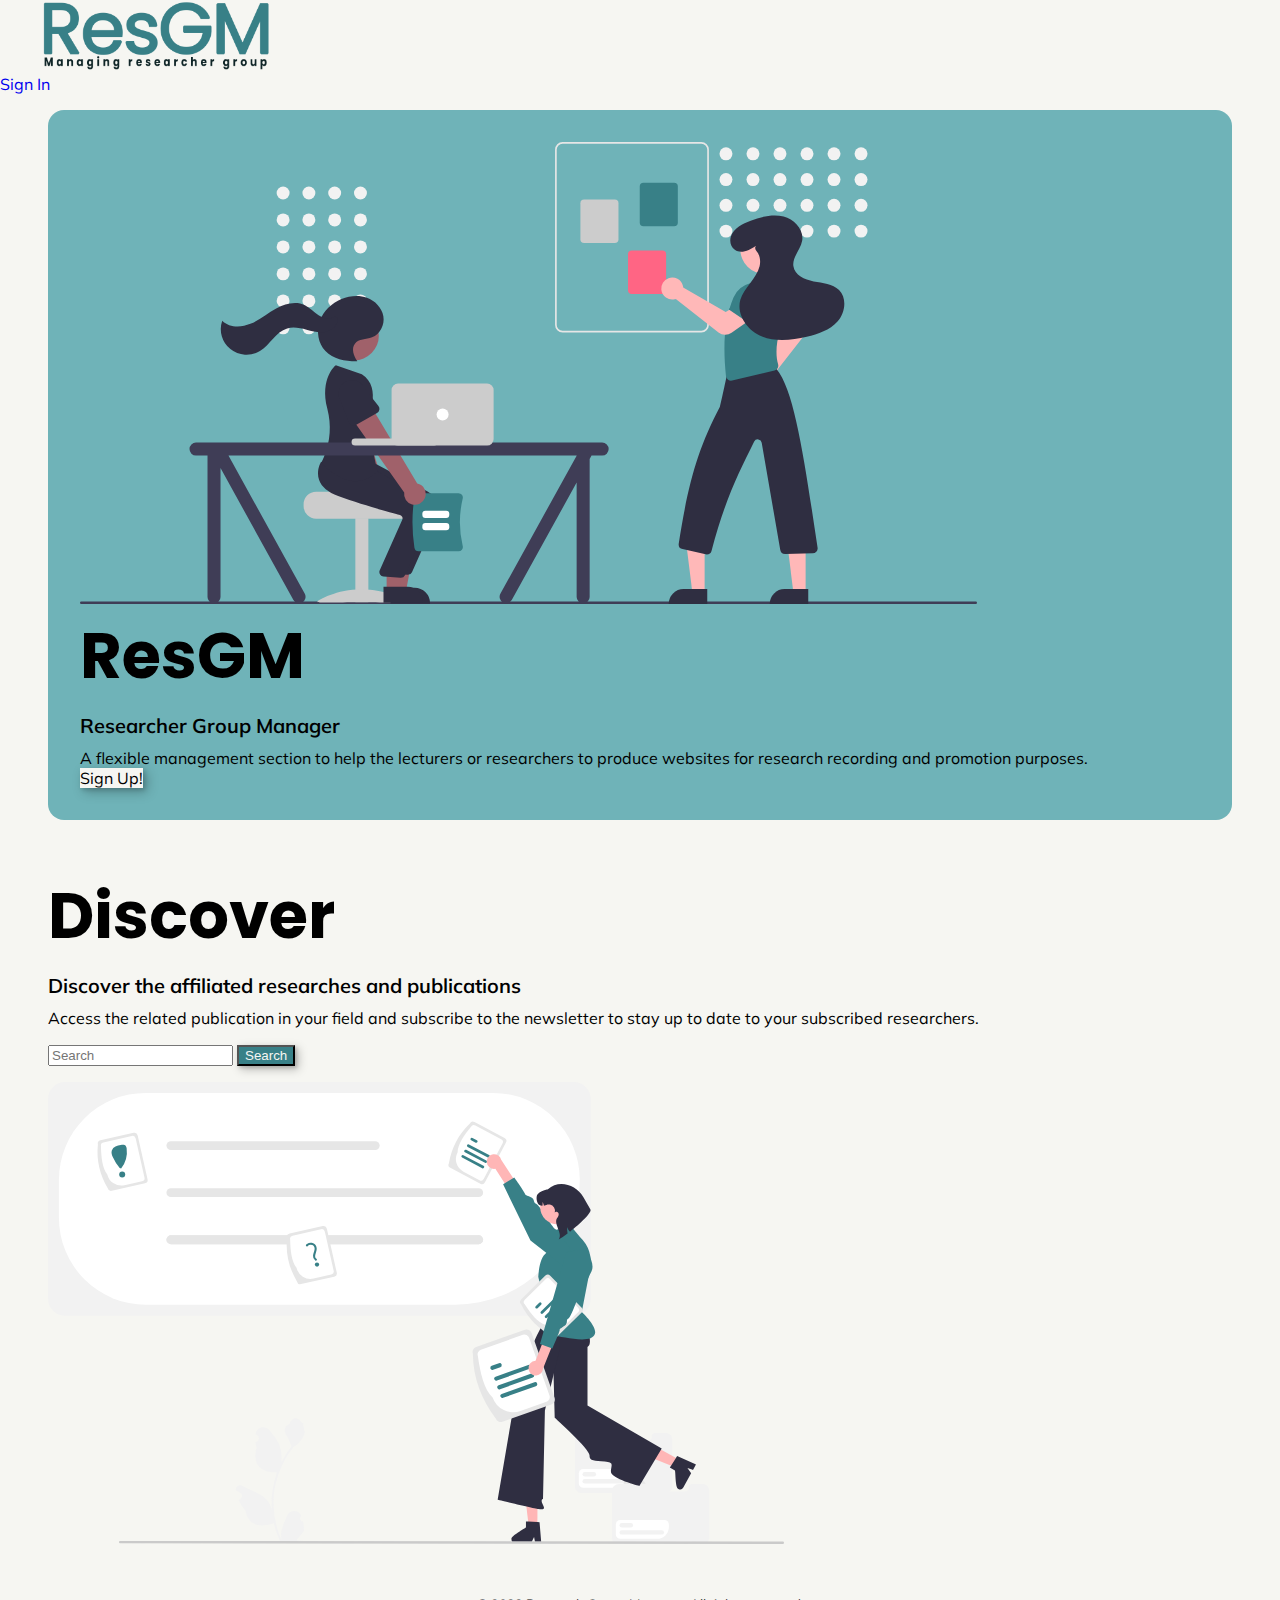
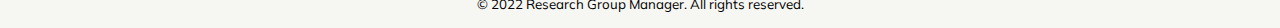
<file: index.html>
<!DOCTYPE html>
<html lang="en">
  <head>
    <meta charset="UTF-8" />
    <meta name="viewport" content="width=device-width, initial-scale=1.0" />
    <title>ResGM | Research Group Manager</title>
    <!-- Bootstrap Style v5 -->
    <link
      href="https://cdn.jsdelivr.net/npm/bootstrap@5.1.3/dist/css/bootstrap.min.css"
      rel="stylesheet"
      integrity="sha384-1BmE4kWBq78iYhFldvKuhfTAU6auU8tT94WrHftjDbrCEXSU1oBoqyl2QvZ6jIW3"
      crossorigin="anonymous"
    />
    <!-- Custom Style -->
    <link rel="stylesheet" href="css/style.css" />
  </head>
  <body>
    <!-- Navbar -->
    <nav class="navbar navbar-expand-lg">
      <div class="container-fluid mt-1 mb-1">
        <img
          src="images/resgm-logo-2.png"
          alt="resgm-logo"
          width="auto"
          height="70"
          class="d-inline-block align-text-top mt-1 mb-1 nav_logo"
        />
        <div class="ms-auto d-lg-flex container_signin">
          <a class="btn btn_signin" href="login.html">Sign In</a>
        </div>
      </div>
    </nav>
    <!-- Navbar End -->

    <!-- About Section -->
    <section id="section_about" class="section_about">
      <div class="row">
        <div class="col container_image">
          <img class="img-fluid" src="images/undraw_teamwork_hpdk.svg" />
        </div>
        <div class="col-md-5 container_details">
          <div class="section_title">ResGM</div>
          <div class="section_subtitle">Researcher Group Manager</div>
          <div class="section_desc">
            A flexible management section to help the lecturers or researchers
            to produce websites for research recording and promotion purposes.
          </div>
          <a class="btn btn_light" href="signup.html">Sign Up!</a>
        </div>
      </div>
    </section>
    <!-- About Section End -->

    <!-- Publication Section -->
    <section id="section_publication" class="section_publication">
      <div class="row">
        <div class="col-md-6 container_details">
          <div class="section_title">Discover</div>
          <div class="section_subtitle">
            Discover the affiliated researches and publications
          </div>
          <div class="section_desc">
            Access the related publication in your field and subscribe to the
            newsletter to stay up to date to your subscribed researchers.
          </div>
          <div class="section_search">
            <form class="d-flex">
              <input
                class="form-control me-2"
                type="search"
                placeholder="Search"
                aria-label="Search"
              />
              <button class="btn btn_dark" type="submit">Search</button>
            </form>
          </div>
        </div>
        <div class="col-md-6 container_image">
          <img class="img-fluid" src="images/undraw_researching_re_fuod.svg" />
        </div>
      </div>
    </section>
    <!-- Publication Section End -->

    <!-- Footer -->
    <footer>
      <small>© 2022 Research Group Manager. All rights reserved.</small>
    </footer>
    <!-- Footer End -->
    <script
      src="https://cdn.jsdelivr.net/npm/bootstrap@5.1.3/dist/js/bootstrap.bundle.min.js"
      integrity="sha384-ka7Sk0Gln4gmtz2MlQnikT1wXgYsOg+OMhuP+IlRH9sENBO0LRn5q+8nbTov4+1p"
      crossorigin="anonymous"
    ></script>
  </body>
</html>
</file>
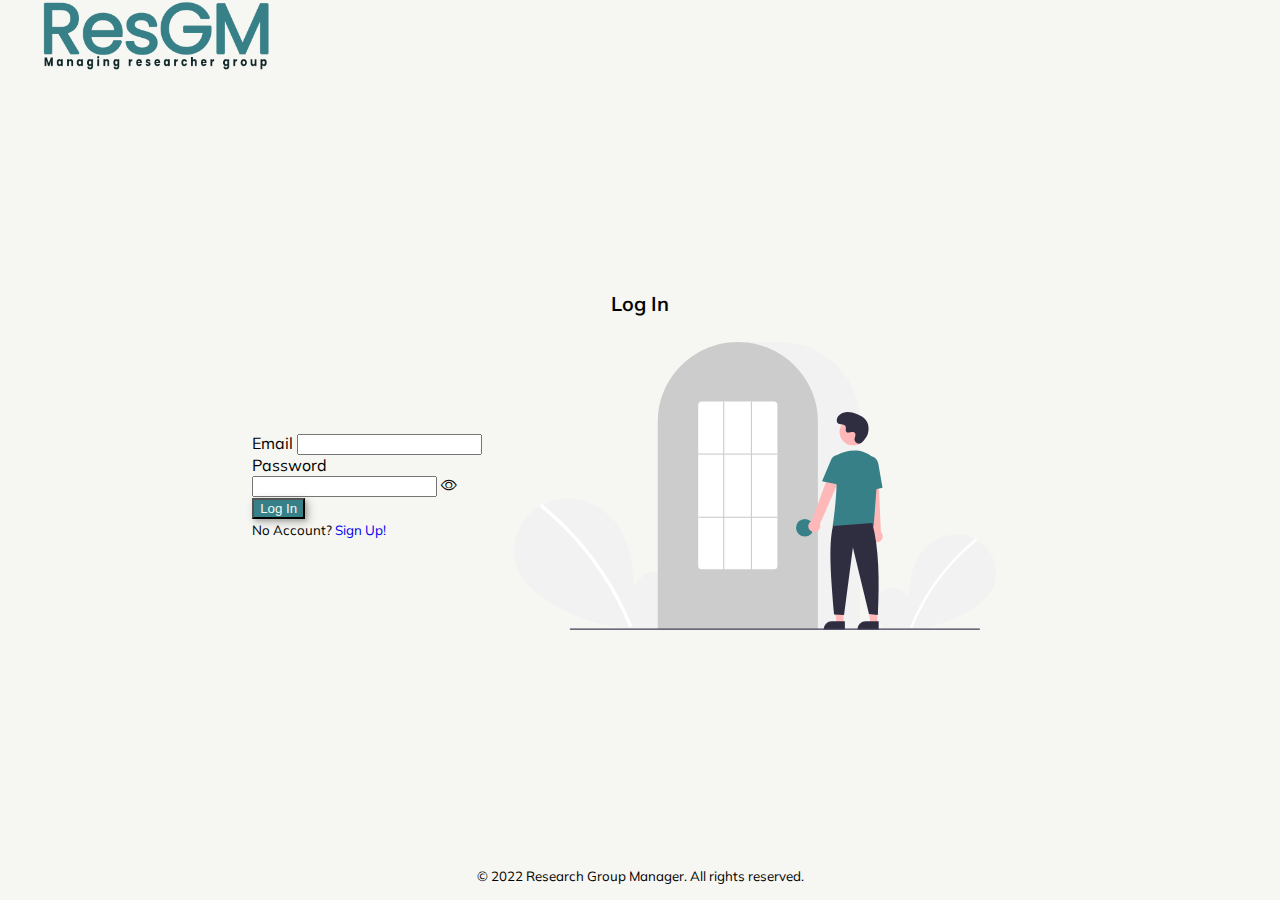
<file: login.html>
<!DOCTYPE html>
<html lang="en">
  <head>
    <meta charset="UTF-8" />
    <meta name="viewport" content="width=device-width, initial-scale=1.0" />
    <title>Login to ResGM | Research Group Manager</title>
    <!-- Bootstrap Style v5 -->
    <link
      href="https://cdn.jsdelivr.net/npm/bootstrap@5.1.3/dist/css/bootstrap.min.css"
      rel="stylesheet"
      integrity="sha384-1BmE4kWBq78iYhFldvKuhfTAU6auU8tT94WrHftjDbrCEXSU1oBoqyl2QvZ6jIW3"
      crossorigin="anonymous"
    />
    <link
      rel="stylesheet"
      href="https://cdn.jsdelivr.net/npm/bootstrap-icons@1.8.1/font/bootstrap-icons.css"
    />
    <!-- Custom Style -->
    <link rel="stylesheet" href="css/style.css" />
  </head>
  <body>
    <!-- Navbar -->
    <nav class="navbar navbar-expand-lg">
      <div class="container-fluid mt-1 mb-1">
        <img
          src="images/resgm-logo-2.png"
          alt="resgm-logo"
          width="auto"
          height="70"
          class="d-inline-block align-text-top mt-1 mb-1 nav_logo"
        />
      </div>
    </nav>
    <!-- Navbar End -->

    <!-- Login Section -->
    <section id="section_login" class="section_login">
      <div class="section_subtitle">Log In</div>
      <div class="container_login">
        <form>
          <div class="mb-3">
            <label for="email" class="form-label">Email</label>
            <input
              type="email"
              class="form-control"
              id="email"
              aria-describedby="emailHelp"
            />
          </div>
          <label for="password" class="form-label">Password</label>
          <div class="input-group mb-3">
            <input
              type="password"
              class="form-control"
              aria-label="Password"
              aria-describedby="basic-addon1"
            />
            <span class="input-group-text" id="basic-addon1"
              ><i class="bi bi-eye"></i
            ></span>
          </div>
          <div class="d-grid">
            <button type="submit" class="btn btn_dark">Log In</button>
          </div>
          <div>
            <small>No Account? <a href="signup.html">Sign Up!</a></small>
          </div>
        </form>
        <img class="img-fluid" src="images/undraw_login_re_4vu2.svg" />
      </div>
    </section>
    <!-- Login Section End -->

    <!-- Footer -->
    <footer>
      <small>© 2022 Research Group Manager. All rights reserved.</small>
    </footer>
    <!-- Footer End -->
    <script
      src="https://cdn.jsdelivr.net/npm/bootstrap@5.1.3/dist/js/bootstrap.bundle.min.js"
      integrity="sha384-ka7Sk0Gln4gmtz2MlQnikT1wXgYsOg+OMhuP+IlRH9sENBO0LRn5q+8nbTov4+1p"
      crossorigin="anonymous"
    ></script>
  </body>
</html>
</file>
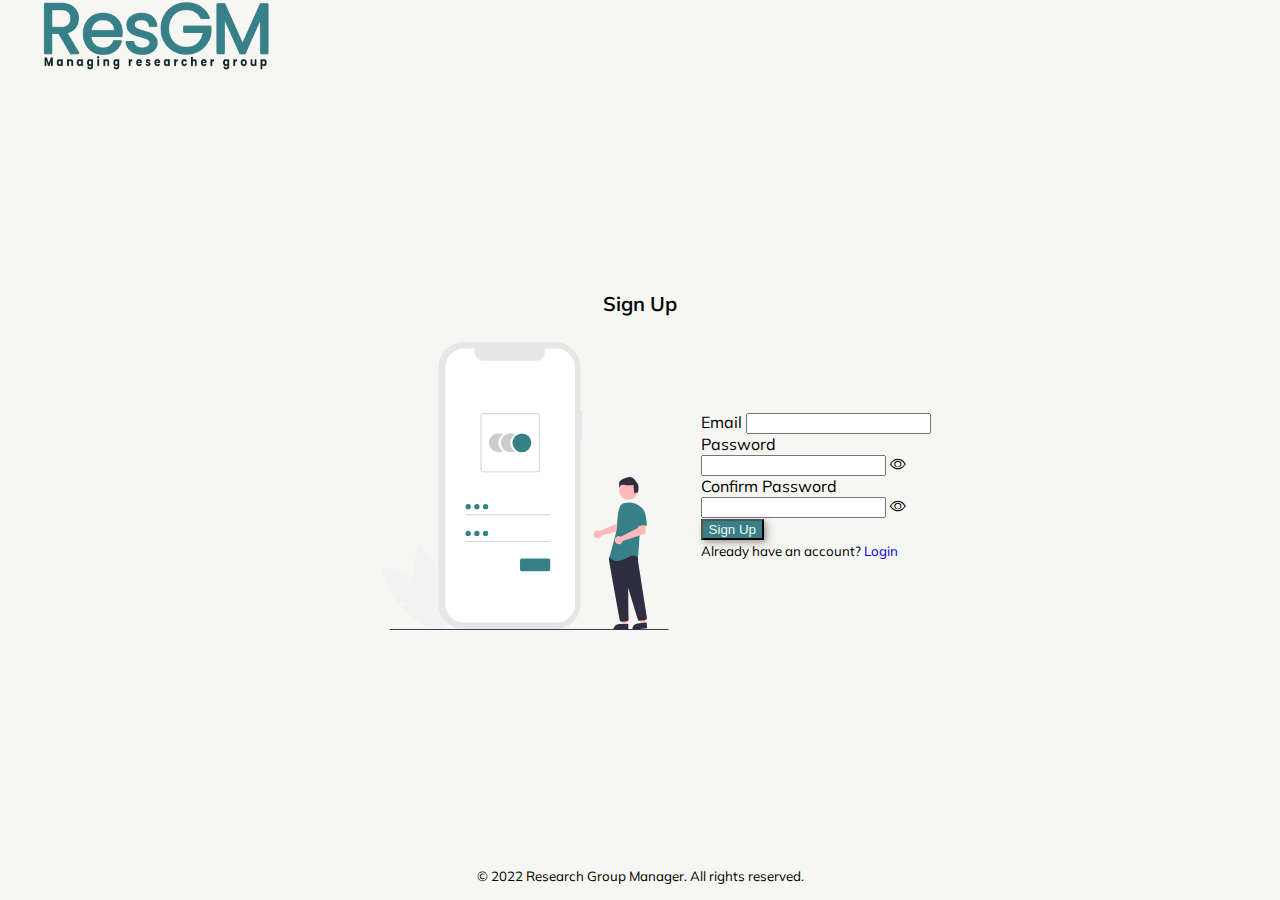
<file: signup.html>
<!DOCTYPE html>
<html lang="en">
  <head>
    <meta charset="UTF-8" />
    <meta name="viewport" content="width=device-width, initial-scale=1.0" />
    <title>Join ResGM | Research Group Manager</title>
    <!-- Bootstrap Style v5 -->
    <link
      href="https://cdn.jsdelivr.net/npm/bootstrap@5.1.3/dist/css/bootstrap.min.css"
      rel="stylesheet"
      integrity="sha384-1BmE4kWBq78iYhFldvKuhfTAU6auU8tT94WrHftjDbrCEXSU1oBoqyl2QvZ6jIW3"
      crossorigin="anonymous"
    />
    <link
      rel="stylesheet"
      href="https://cdn.jsdelivr.net/npm/bootstrap-icons@1.8.1/font/bootstrap-icons.css"
    />
    <!-- Custom Style -->
    <link rel="stylesheet" href="css/style.css" />
  </head>
  <body>
    <!-- Navbar -->
    <nav class="navbar navbar-expand-lg">
      <div class="container-fluid mt-1 mb-1">
        <img
          src="images/resgm-logo-2.png"
          alt="resgm-logo"
          width="auto"
          height="70"
          class="d-inline-block align-text-top mt-1 mb-1 nav_logo"
        />
      </div>
    </nav>
    <!-- Navbar End -->

    <!-- Login Section -->
    <section id="section_login" class="section_login">
      <div class="section_subtitle">Sign Up</div>
      <div class="container_login">
        <img class="img-fluid" src="images/undraw_access_account_re_8spm.svg" />
        <form>
          <div class="mb-3">
            <label for="email" class="form-label">Email</label>
            <input
              type="email"
              class="form-control"
              id="email"
              aria-describedby="emailHelp"
            />
          </div>
          <label for="password" class="form-label">Password</label>
          <div class="input-group mb-3">
            <input
              type="password"
              class="form-control"
              aria-label="Password"
              aria-describedby="basic-addon1"
            />
            <span class="input-group-text" id="basic-addon1"
              ><i class="bi bi-eye"></i
            ></span>
          </div>
          <label for="password" class="form-label">Confirm Password</label>
          <div class="input-group mb-3">
            <input
              type="password"
              class="form-control"
              aria-label="Password"
              aria-describedby="basic-addon1"
            />
            <span class="input-group-text" id="basic-addon1"
              ><i class="bi bi-eye"></i
            ></span>
          </div>
          <div class="d-grid">
            <button type="submit" class="btn btn_dark">Sign Up</button>
          </div>
          <div>
            <small
              >Already have an account? <a href="login.html">Login</a></small
            >
          </div>
        </form>
      </div>
    </section>
    <!-- Login Section End -->

    <!-- Footer -->
    <footer>
      <small>© 2022 Research Group Manager. All rights reserved.</small>
    </footer>
    <!-- Footer End -->

    <script
      src="https://cdn.jsdelivr.net/npm/bootstrap@5.1.3/dist/js/bootstrap.bundle.min.js"
      integrity="sha384-ka7Sk0Gln4gmtz2MlQnikT1wXgYsOg+OMhuP+IlRH9sENBO0LRn5q+8nbTov4+1p"
      crossorigin="anonymous"
    ></script>
  </body>
</html>
</file>
<file: css/style.css>
@import url('https://fonts.googleapis.com/css2?family=Mulish:wght@500&family=Poppins:wght@500&display=swap');

*,
::before,
::after {
    box-sizing: border-box;
}

:root {

    --nav-width: 68px;
    --header-height: 3rem;
    --ff-title: 'Poppins', sans-serif;
    --ff-primary: 'Mulish', sans-serif;
    --ff-secondary: 'Source Code Pro', monospace;

    --fw-reg: 300;
    --fw-bold: 650;

    --clr-primary: #388087;
    --clr-secondary: #6fb3b8;
    --clr-tertiary: #badfe7;
    --clr-transparent: rgba(206, 224, 234, 0.7);
    --clr-bg: #f6f6f2;
    --clr-dark: #000;

    --fs-h1: 3em;
    --fs-h2: 1.75em;
    --fs-h3: 1.25em;
    --fs-body: 1em;

    --bs-light: 0.25em 0.25em 0.75em rgba(0, 0, 0, .15),
        0.125em 0.125em 0.35em rgba(252, 252, 252, 0.15);

    --bs-dark: 0.25em 0.25em 0.75em rgba(0, 0, 0, .25),
        0.125em 0.125em 0.25em rgba(0, 0, 0, .15);

    --z-fixed: 100;
}

html {
    scroll-behavior: smooth;
}

body {
    font-family: var(--ff-primary);
    font-size: var(--fs-body);
    margin: 0;
    position: relative;
    overflow: auto;
    height: 100vh;
    width: 100%;
    display: flex;
    flex-direction: column;
    justify-content: space-between;
}

html,
body {
    min-height: 100%;
    background-color: var(--clr-bg) !important;
}

a {
    text-decoration: none !important;
}

footer {
    display: flex;
    justify-content: center;
    padding: 1em 0;
}

::selection {
    color: var(--clr-bg);
    background: var(--clr-primary);
}

@media only screen and (min-width: 450px) {
    :root {

        --fs-h1: 4em;
        --fs-h2: 2em;
        --fs-h3: 1.25em;
        --fs-body: 1em;

    }
}

/** Landing Page */

.btn_signin {
    transition: 0.4s;
}

.btn_signin:hover {
    background-color: var(--clr-tertiary);
}

.section_about {
    background-color: var(--clr-secondary);
    margin: 0;
    padding: 1em 1em;
    transition: margin .25s linear; 
    -o-transition: margin .25s linear; 
    -moz-transition: margin .25s linear; 
    -webkit-transition: margin .25s linear; 
}

.section_title {
    font-size: var(--fs-h1);
    font-weight: var(--fw-bold);
    font-family: var(--ff-title);
}

.section_subtitle {
    font-size: var(--fs-h3);
    font-weight: var(--fw-bold);
    margin: 0.5em 0;
}

.btn_light {
    background-color: var(--clr-bg);
    color: var(--clr-dark);
    margin: 2em 0;
    box-shadow: var(--bs-dark);
}

.btn_light:hover {
    background-color: var(--clr-primary);
    color: var(--clr-bg);
    transition: 0.3s;
}

.section_publication {
    margin: 2em 1em;
}

.section_search {
    margin: 1em 0 ;
}

.btn_dark {
    background-color: var(--clr-primary);
    color: var(--clr-bg);
    box-shadow: var(--bs-dark);
}

.btn_dark:hover {
    background-color: var(--clr-tertiary);
    color: var(--clr-dark);
    transition: 0.3s;
}

/** Laptop / Tablet interface */

@media only screen and (min-width: 450px) {
    .nav_logo {
        margin-left: 2.5em;
    }

    .container_signin {
        margin-right: 2em;
    }

    .section_about {
        margin: 1em 3em;
        border-radius: 1em;
        padding: 2em;
    }

    .section_publication {
        margin: 2em 3em;
    }

}

/** Landing Page End*/

/** Login Page */

.section_login {
    display: flex;
    flex-direction: column;
    justify-content: center;
    align-items: center;
    padding: 2em 1em;
}

.section_login {
    padding: 1em;
}

.container_login {
    margin: 1em 0;
    display: flex;
    flex-flow: row wrap;
    justify-content: center;
    align-items: center;
    width: 100%;
}

.container_login > img {
    width: auto;
    height: 18em;
}

.container_login > img {
    display: none;
}

@media only screen and (min-width: 790px) {   
    .container_login > img {
        margin: 0 2em;
        display: block;
    }
}

/** Login Page End */

/** Sign Up Page */

/** Sign Up Page End */
</file>
